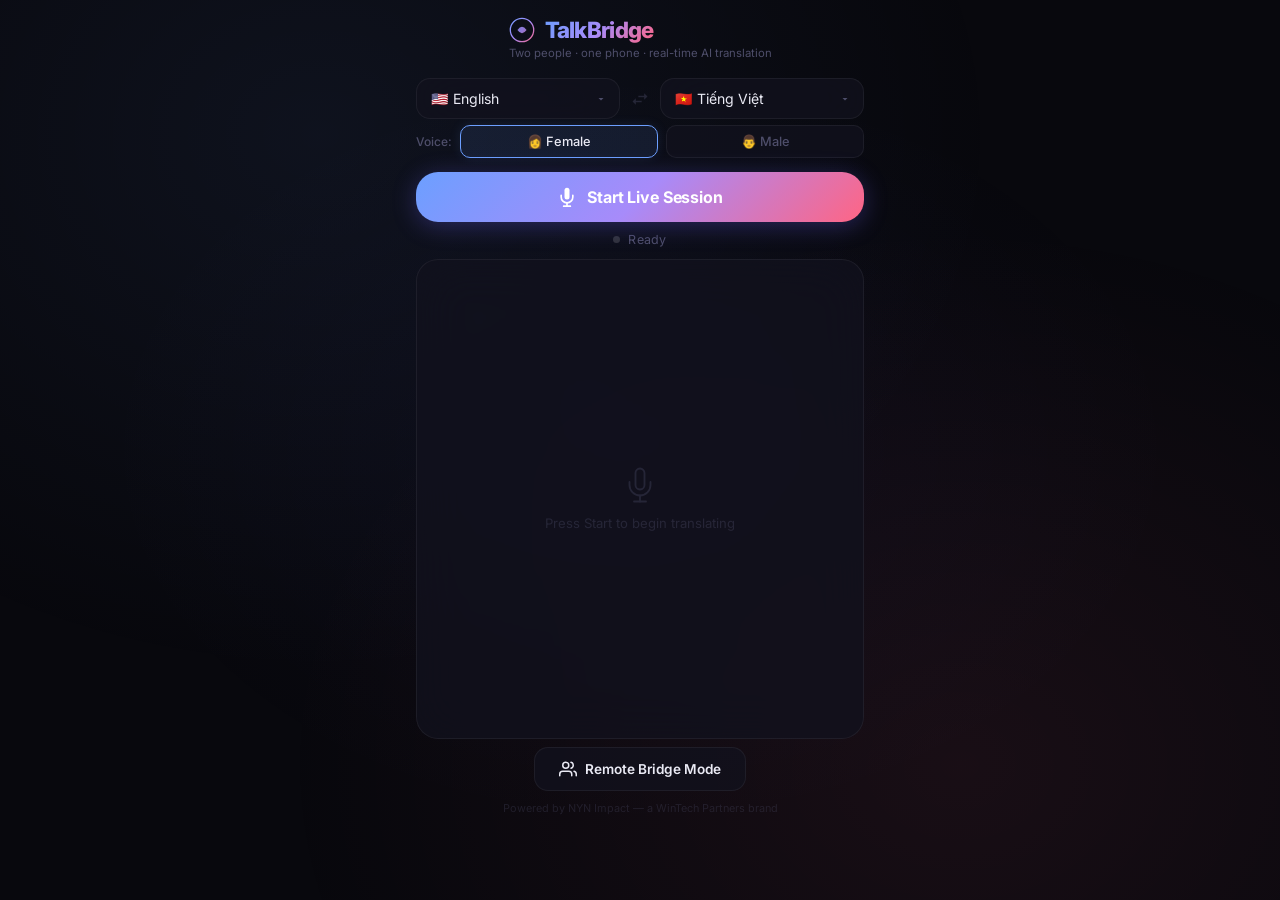
<file: index.html>
<!DOCTYPE html>
<html lang="en">
<head>
    <meta charset="UTF-8">
    <meta name="viewport" content="width=device-width, initial-scale=1.0">
    <title>TalkBridge — Live Translate</title>
    <meta name="description" content="Live voice translation powered by ElevenLabs AI. Two people, one phone, seamless translation.">
    <link rel="icon" type="image/svg+xml" href="favicon.svg">
    <link rel="preconnect" href="https://fonts.googleapis.com">
    <link rel="preconnect" href="https://fonts.gstatic.com" crossorigin>
    <link href="https://fonts.googleapis.com/css2?family=Inter:wght@300;400;500;600;700;800&display=swap" rel="stylesheet">
    <link rel="stylesheet" href="styles.css?v=3">
    <!-- PWA -->
    <link rel="manifest" href="manifest.json">
    <meta name="theme-color" content="#08080d">
    <meta name="mobile-web-app-capable" content="yes">
    <meta name="apple-mobile-web-app-status-bar-style" content="black-translucent">
    <link rel="apple-touch-icon" href="icon-512.png">
    <style>
        /* ---- Live Translate Page ---- */
        .live-container {
            position: relative;
            z-index: 1;
            max-width: 480px;
            margin: 0 auto;
            padding: 0 16px;
            min-height: 100dvh;
            display: flex;
            flex-direction: column;
        }

        /* Header — matches main app branding */
        .live-header {
            text-align: center;
            padding: 16px 0 4px;
        }
        .live-header-row {
            display: flex;
            align-items: center;
            justify-content: center;
            position: relative;
        }
        /* Back link hidden when this IS the main page */
        .live-back {
            display: none;
        }

        .live-logo {
            display: flex;
            align-items: center;
            gap: 10px;
        }
        .live-logo h1 {
            font-size: 1.4rem;
            font-weight: 800;
            background: var(--accent-gradient);
            -webkit-background-clip: text;
            -webkit-text-fill-color: transparent;
            background-clip: text;
            letter-spacing: -0.03em;
        }
        .live-tagline {
            font-size: 0.71rem;
            color: var(--text-muted);
            margin-top: 3px;
        }

        /* Language Selectors */
        .live-lang-row {
            display: flex;
            gap: 10px;
            align-items: center;
            margin: 14px 0 6px;
        }
        .live-lang-select {
            flex: 1;
            font-family: 'Inter', sans-serif;
            font-size: 0.88rem;
            padding: 11px 32px 11px 14px;
            border-radius: var(--radius-md);
            border: 1px solid var(--border-subtle);
            background: var(--bg-card);
            backdrop-filter: blur(var(--glass-blur));
            -webkit-backdrop-filter: blur(var(--glass-blur));
            color: var(--text-primary);
            appearance: none;
            -webkit-appearance: none;
            cursor: pointer;
            transition: border-color var(--transition), box-shadow var(--transition);
            background-image: url("data:image/svg+xml,%3Csvg xmlns='http://www.w3.org/2000/svg' width='12' height='12' viewBox='0 0 24 24' fill='%234e4e6a'%3E%3Cpath d='M7 10l5 5 5-5z'/%3E%3C/svg%3E");
            background-repeat: no-repeat;
            background-position: right 12px center;
            background-color: var(--bg-card);
        }
        .live-lang-select:focus {
            outline: none;
            border-color: var(--accent-en);
            box-shadow: 0 0 0 3px rgba(108, 159, 255, 0.12);
        }
        .live-lang-select:disabled { opacity: 0.4; cursor: not-allowed; }
        .live-lang-select option { background: #1a1a2e; color: var(--text-primary); }

        .live-swap-icon {
            flex-shrink: 0;
            color: var(--text-muted);
            opacity: 0.4;
        }

        /* Gender Toggle */
        .live-gender-row {
            display: flex;
            align-items: center;
            gap: 8px;
            margin: 0 0 14px;
        }
        .live-gender-label {
            font-size: 0.75rem;
            color: var(--text-muted);
            font-weight: 500;
            flex-shrink: 0;
        }
        .gender-btn {
            flex: 1;
            padding: 8px 0;
            border-radius: var(--radius-sm);
            border: 1px solid var(--border-subtle);
            background: var(--bg-card);
            color: var(--text-muted);
            font-family: 'Inter', sans-serif;
            font-size: 0.8rem;
            font-weight: 500;
            cursor: pointer;
            transition: all var(--transition);
        }
        .gender-btn.active {
            background: rgba(108, 159, 255, 0.10);
            border-color: var(--accent-en);
            color: var(--text-primary);
            box-shadow: 0 0 12px rgba(108, 159, 255, 0.12);
        }
        .gender-btn:disabled { opacity: 0.35; cursor: not-allowed; }

        /* Start / Stop Button */
        .live-start-btn {
            width: 100%;
            padding: 15px;
            border: none;
            border-radius: var(--radius-lg);
            font-family: 'Inter', sans-serif;
            font-size: 1rem;
            font-weight: 700;
            letter-spacing: -0.01em;
            cursor: pointer;
            display: flex;
            align-items: center;
            justify-content: center;
            gap: 10px;
            transition: all 0.3s ease;
            background: linear-gradient(135deg, var(--accent-en), #a78bfa, var(--accent-vi));
            color: #fff;
            position: relative;
            overflow: hidden;
            box-shadow: 0 4px 24px rgba(108, 99, 255, 0.3);
        }
        .live-start-btn::before {
            content: '';
            position: absolute;
            inset: 0;
            background: linear-gradient(135deg, rgba(255,255,255,0.12), transparent);
            opacity: 0;
            transition: opacity 0.3s;
        }
        .live-start-btn:hover::before { opacity: 1; }
        .live-start-btn:hover { transform: translateY(-1px); box-shadow: 0 6px 32px rgba(108, 99, 255, 0.4); }
        .live-start-btn:active { transform: translateY(0); }
        .live-start-btn:disabled { opacity: 0.5; cursor: not-allowed; transform: none; }
        .live-start-btn.active {
            background: linear-gradient(135deg, #FF4757, #FF6B81);
            box-shadow: 0 4px 24px rgba(255, 71, 87, 0.35);
            animation: pulseBtn 2s ease-in-out infinite;
        }
        @keyframes pulseBtn {
            0%, 100% { box-shadow: 0 4px 24px rgba(255, 71, 87, 0.35); }
            50%       { box-shadow: 0 4px 36px rgba(255, 71, 87, 0.6); }
        }
        .live-start-btn svg { width: 20px; height: 20px; }

        /* Status Bar */
        .live-status {
            display: flex;
            align-items: center;
            gap: 8px;
            justify-content: center;
            padding: 10px 0;
            font-size: 0.78rem;
            color: var(--text-muted);
            letter-spacing: 0.02em;
        }
        .status-dot {
            width: 7px;
            height: 7px;
            border-radius: 50%;
            background: rgba(255,255,255,0.15);
            transition: background 0.3s;
        }
        .status-dot.connecting { background: #FFD43B; animation: blink 1s ease-in-out infinite; }
        .status-dot.active     { background: #51CF66; animation: blink 2s ease-in-out infinite; }
        .status-dot.speaking   { background: var(--accent-en); animation: blink 0.8s ease-in-out infinite; }
        .status-dot.error      { background: #FF4757; }

        /* Transcript Area */
        .live-transcript {
            flex: 1;
            min-height: 180px;
            max-height: calc(100dvh - 420px);
            overflow-y: auto;
            margin-top: 2px;
            padding: 12px;
            border-radius: var(--radius-lg);
            background: var(--bg-card);
            backdrop-filter: blur(var(--glass-blur));
            -webkit-backdrop-filter: blur(var(--glass-blur));
            border: 1px solid var(--border-subtle);
            display: flex;
            flex-direction: column;
            gap: 6px;
            scroll-behavior: smooth;
        }
        .live-transcript::-webkit-scrollbar { width: 3px; }
        .live-transcript::-webkit-scrollbar-thumb { background: rgba(255,255,255,0.06); border-radius: 3px; }

        .transcript-empty {
            display: flex;
            flex-direction: column;
            align-items: center;
            justify-content: center;
            gap: 12px;
            flex: 1;
            color: var(--text-muted);
            opacity: 0.35;
        }
        .transcript-empty svg { width: 36px; height: 36px; }
        .transcript-empty p   { font-size: 0.82rem; }

        .transcript-line {
            font-size: 0.87rem;
            line-height: 1.6;
            padding: 8px 12px;
            border-radius: var(--radius-sm);
            animation: msgIn 0.3s ease-out;
        }
        @keyframes msgIn {
            from { opacity: 0; transform: translateY(6px); }
            to   { opacity: 1; transform: translateY(0); }
        }
        .transcript-line.user {
            background: rgba(108, 159, 255, 0.08);
            border-left: 3px solid rgba(108, 159, 255, 0.45);
            color: var(--text-primary);
        }
        .transcript-line.agent {
            background: rgba(255, 101, 132, 0.08);
            border-left: 3px solid rgba(255, 101, 132, 0.45);
            color: var(--text-primary);
        }
        .transcript-line.system {
            color: var(--text-muted);
            font-size: 0.76rem;
            padding: 2px 8px;
            opacity: 0.6;
        }
        .transcript-line.error {
            color: #FF6B81;
            font-size: 0.76rem;
            padding: 4px 8px;
        }

        /* Footer */
        .live-footer {
            padding: 10px 0 14px;
            text-align: center;
            font-size: 0.68rem;
            color: var(--text-muted);
            opacity: 0.3;
        }
    </style>
</head>
<body>
    <div class="live-container">

        <!-- Header — brand-matched with main app -->
        <header class="live-header">
            <div class="live-header-row">
                <!-- back-link kept in DOM (hidden) so live.js doesn't crash -->
                <a href="#" class="live-back" id="back-link" aria-hidden="true">
                    <svg viewBox="0 0 24 24" fill="none" stroke="currentColor" stroke-width="2.5"
                         stroke-linecap="round" stroke-linejoin="round">
                        <path d="M15 18l-6-6 6-6"/>
                    </svg>
                    Back
                </a>

                <div>
                    <div class="live-logo">
                        <svg class="logo-icon" width="26" height="26" viewBox="0 0 40 40" fill="none">
                            <circle cx="20" cy="20" r="18" stroke="url(#lvg)" stroke-width="2"/>
                            <path d="M13 20 Q20 10 27 20 Q20 30 13 20Z" fill="url(#lvg)" opacity="0.85"/>
                            <defs>
                                <linearGradient id="lvg" x1="0" y1="0" x2="40" y2="40" gradientUnits="userSpaceOnUse">
                                    <stop offset="0%"   stop-color="#6C9FFF"/>
                                    <stop offset="50%"  stop-color="#a78bfa"/>
                                    <stop offset="100%" stop-color="#FF6584"/>
                                </linearGradient>
                            </defs>
                        </svg>
                        <h1>TalkBridge</h1>
                    </div>
                    <p class="live-tagline">Two people · one phone · real-time AI translation</p>
                </div>
            </div>
        </header>

        <!-- Language Selectors -->
        <div class="live-lang-row">
            <select id="lang-from" class="live-lang-select" aria-label="Source language"></select>
            <svg class="live-swap-icon" viewBox="0 0 24 24" width="20" height="20" fill="currentColor">
                <path d="M6.99 11L3 15l3.99 4v-3H14v-2H6.99v-3zM21 9l-3.99-4v3H10v2h7.01v3L21 9z"/>
            </svg>
            <select id="lang-to" class="live-lang-select" aria-label="Target language"></select>
        </div>

        <!-- Voice Gender -->
        <div class="live-gender-row">
            <span class="live-gender-label">Voice:</span>
            <button class="gender-btn active" id="gender-female" data-gender="female">👩 Female</button>
            <button class="gender-btn"        id="gender-male"   data-gender="male">👨 Male</button>
        </div>

        <!-- Start / Stop -->
        <button class="live-start-btn" id="start-btn">
            <svg viewBox="0 0 24 24" fill="currentColor">
                <path d="M12 1a3 3 0 0 0-3 3v8a3 3 0 0 0 6 0V4a3 3 0 0 0-3-3z"/>
                <path d="M19 10v2a7 7 0 0 1-14 0v-2" fill="none" stroke="currentColor" stroke-width="2"
                      stroke-linecap="round"/>
                <line x1="12" y1="19" x2="12" y2="23" stroke="currentColor" stroke-width="2"
                      stroke-linecap="round"/>
                <line x1="8"  y1="23" x2="16" y2="23" stroke="currentColor" stroke-width="2"
                      stroke-linecap="round"/>
            </svg>
            <span class="btn-label">Start Live Session</span>
        </button>

        <!-- Status -->
        <div class="live-status">
            <div class="status-dot" id="status-dot"></div>
            <span id="status-text">Ready</span>
        </div>

        <!-- Transcript -->
        <div class="live-transcript" id="transcript">
            <div class="transcript-empty" id="transcript-empty">
                <svg viewBox="0 0 24 24" fill="none" stroke="currentColor" stroke-width="1.2"
                     stroke-linecap="round">
                    <path d="M12 1a3 3 0 0 0-3 3v8a3 3 0 0 0 6 0V4a3 3 0 0 0-3-3z"/>
                    <path d="M19 10v2a7 7 0 0 1-14 0v-2"/>
                    <line x1="12" y1="19" x2="12" y2="23"/>
                    <line x1="8"  y1="23" x2="16" y2="23"/>
                </svg>
                <p>Press Start to begin translating</p>
            </div>
        </div>

        <div style="text-align:center; padding: 8px 0 0;">
            <a href="bridge.html" style="display:inline-flex; align-items:center; gap:8px; padding:12px 24px; border-radius:var(--radius-md); border:1px solid var(--border-subtle); background:var(--bg-card); color:var(--text-primary); text-decoration:none; font-family:'Inter',sans-serif; font-size:0.85rem; font-weight:600; transition:all 0.2s;">
                <svg width="18" height="18" viewBox="0 0 24 24" fill="none" stroke="currentColor" stroke-width="2" stroke-linecap="round"><path d="M17 21v-2a4 4 0 0 0-4-4H5a4 4 0 0 0-4 4v2"/><circle cx="9" cy="7" r="4"/><path d="M23 21v-2a4 4 0 0 0-3-3.87"/><path d="M16 3.13a4 4 0 0 1 0 7.75"/></svg>
                Remote Bridge Mode
            </a>
        </div>

        <div class="live-footer">Powered by NYN Impact &mdash; a WinTech Partners brand</div>
    </div>

    <script src="live.js?v=1"></script>
</body>
</html>
</file>
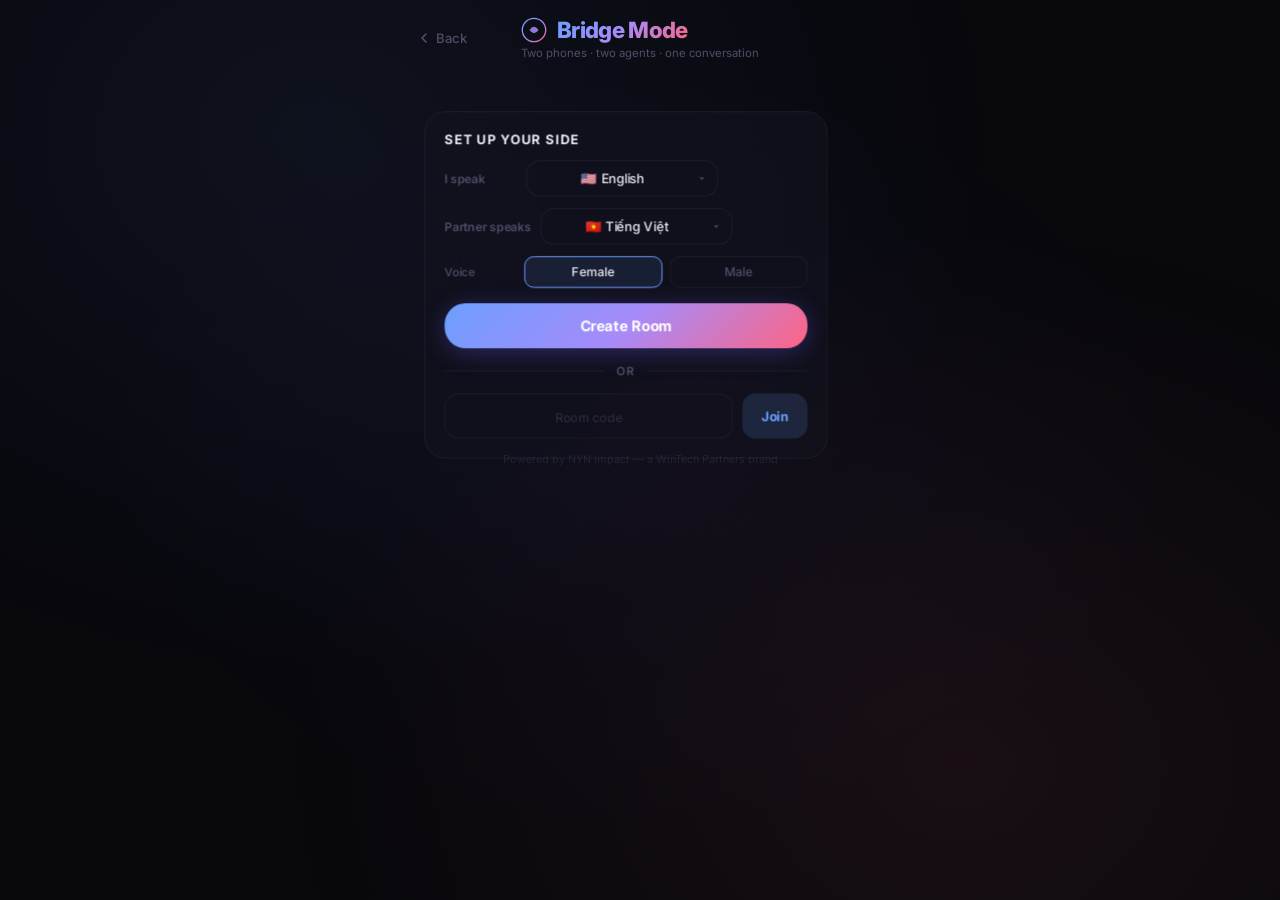
<file: bridge.html>
<!DOCTYPE html>
<html lang="en">
<head>
    <meta charset="UTF-8">
    <meta name="viewport" content="width=device-width, initial-scale=1.0">
    <title>TalkBridge — Bridge Mode</title>
    <meta name="description" content="Two phones, two agents, one conversation. Real-time translation across devices.">
    <link rel="icon" type="image/svg+xml" href="favicon.svg">
    <link rel="preconnect" href="https://fonts.googleapis.com">
    <link rel="preconnect" href="https://fonts.gstatic.com" crossorigin>
    <link href="https://fonts.googleapis.com/css2?family=Inter:wght@300;400;500;600;700;800&display=swap" rel="stylesheet">
    <link rel="stylesheet" href="styles.css?v=3">
    <style>
        .bridge-container {
            position: relative;
            z-index: 1;
            max-width: 480px;
            margin: 0 auto;
            padding: 0 16px;
            min-height: 100dvh;
            display: flex;
            flex-direction: column;
        }

        /* Header */
        .bridge-header {
            text-align: center;
            padding: 16px 0 4px;
        }
        .bridge-header-row {
            display: flex;
            align-items: center;
            justify-content: center;
            position: relative;
        }
        .bridge-back {
            position: absolute;
            left: 0;
            display: flex;
            align-items: center;
            gap: 4px;
            color: var(--text-muted);
            text-decoration: none;
            font-size: 0.82rem;
            font-weight: 500;
            padding: 6px 0;
            transition: color var(--transition);
        }
        .bridge-back:hover { color: var(--accent-en); }
        .bridge-back svg { width: 16px; height: 16px; flex-shrink: 0; }
        .bridge-logo {
            display: flex;
            align-items: center;
            gap: 10px;
        }
        .bridge-logo h1 {
            font-size: 1.4rem;
            font-weight: 800;
            background: var(--accent-gradient);
            -webkit-background-clip: text;
            -webkit-text-fill-color: transparent;
            background-clip: text;
            letter-spacing: -0.03em;
        }
        .bridge-tagline {
            font-size: 0.71rem;
            color: var(--text-muted);
            margin-top: 3px;
        }

        /* ---- Room Setup Panel ---- */
        .room-panel {
            margin-top: 16px;
            padding: 20px;
            border-radius: var(--radius-lg);
            background: var(--bg-card);
            backdrop-filter: blur(var(--glass-blur));
            -webkit-backdrop-filter: blur(var(--glass-blur));
            border: 1px solid var(--border-subtle);
        }
        .room-panel.hidden { display: none; }

        .room-panel h2 {
            font-size: 0.85rem;
            font-weight: 700;
            color: var(--text-primary);
            text-transform: uppercase;
            letter-spacing: 0.08em;
            margin-bottom: 14px;
        }

        .lang-row {
            display: flex;
            gap: 10px;
            align-items: center;
            margin-bottom: 12px;
        }
        .lang-label {
            font-size: 0.78rem;
            font-weight: 600;
            color: var(--text-muted);
            min-width: 75px;
            flex-shrink: 0;
        }
        .lang-select {
            flex: 1;
            font-family: 'Inter', sans-serif;
            font-size: 0.85rem;
            padding: 10px 32px 10px 12px;
            border-radius: var(--radius-md);
            border: 1px solid var(--border-subtle);
            background: var(--bg-card);
            color: var(--text-primary);
            appearance: none;
            -webkit-appearance: none;
            cursor: pointer;
            transition: border-color var(--transition);
            background-image: url("data:image/svg+xml,%3Csvg xmlns='http://www.w3.org/2000/svg' width='12' height='12' viewBox='0 0 24 24' fill='%234e4e6a'%3E%3Cpath d='M7 10l5 5 5-5z'/%3E%3C/svg%3E");
            background-repeat: no-repeat;
            background-position: right 10px center;
            background-color: var(--bg-card);
        }
        .lang-select:focus { outline: none; border-color: var(--accent-en); }
        .lang-select option { background: #1a1a2e; color: var(--text-primary); }

        .gender-row {
            display: flex;
            align-items: center;
            gap: 8px;
            margin-bottom: 16px;
        }
        .gender-label {
            font-size: 0.75rem;
            color: var(--text-muted);
            font-weight: 500;
            min-width: 75px;
            flex-shrink: 0;
        }
        .g-btn {
            flex: 1;
            padding: 8px 0;
            border-radius: var(--radius-sm);
            border: 1px solid var(--border-subtle);
            background: var(--bg-card);
            color: var(--text-muted);
            font-family: 'Inter', sans-serif;
            font-size: 0.8rem;
            font-weight: 500;
            cursor: pointer;
            transition: all var(--transition);
        }
        .g-btn.active {
            background: rgba(108, 159, 255, 0.10);
            border-color: var(--accent-en);
            color: var(--text-primary);
        }

        .room-action-btn {
            width: 100%;
            padding: 14px;
            border: none;
            border-radius: var(--radius-lg);
            font-family: 'Inter', sans-serif;
            font-size: 0.95rem;
            font-weight: 700;
            cursor: pointer;
            transition: all 0.3s ease;
            background: linear-gradient(135deg, var(--accent-en), #a78bfa, var(--accent-vi));
            color: #fff;
            box-shadow: 0 4px 24px rgba(108, 99, 255, 0.3);
        }
        .room-action-btn:hover { transform: translateY(-1px); }
        .room-action-btn:active { transform: translateY(0); }
        .room-action-btn:disabled { opacity: 0.4; cursor: not-allowed; transform: none; }

        .room-divider {
            display: flex;
            align-items: center;
            gap: 12px;
            margin: 16px 0;
            color: var(--text-muted);
            font-size: 0.75rem;
            font-weight: 600;
            letter-spacing: 0.1em;
        }
        .room-divider::before, .room-divider::after {
            content: '';
            flex: 1;
            height: 1px;
            background: var(--border-subtle);
        }

        .join-row {
            display: flex;
            gap: 10px;
        }
        .room-code-input {
            flex: 1;
            font-family: 'Inter', sans-serif;
            font-size: 1.1rem;
            font-weight: 700;
            letter-spacing: 0.15em;
            text-transform: uppercase;
            text-align: center;
            padding: 12px;
            border-radius: var(--radius-md);
            border: 1px solid var(--border-subtle);
            background: var(--bg-card);
            color: var(--text-primary);
        }
        .room-code-input::placeholder {
            font-size: 0.8rem;
            font-weight: 400;
            letter-spacing: 0;
            text-transform: none;
            color: var(--text-muted);
            opacity: 0.5;
        }
        .room-code-input:focus { outline: none; border-color: var(--accent-en); }
        .join-btn {
            padding: 12px 20px;
            border: none;
            border-radius: var(--radius-md);
            background: rgba(108, 159, 255, 0.15);
            color: var(--accent-en);
            font-family: 'Inter', sans-serif;
            font-size: 0.85rem;
            font-weight: 700;
            cursor: pointer;
            transition: all var(--transition);
            white-space: nowrap;
        }
        .join-btn:hover { background: rgba(108, 159, 255, 0.25); }

        /* ---- Active Session Panel ---- */
        .session-panel {
            flex: 1;
            display: flex;
            flex-direction: column;
            margin-top: 12px;
        }
        .session-panel.hidden { display: none; }

        .session-info {
            display: flex;
            align-items: center;
            gap: 10px;
            padding: 10px 14px;
            border-radius: var(--radius-md);
            background: var(--bg-card);
            border: 1px solid var(--border-subtle);
            margin-bottom: 10px;
        }
        .session-code {
            font-size: 1.1rem;
            font-weight: 800;
            letter-spacing: 0.12em;
            color: var(--accent-en);
            font-family: 'Inter', monospace;
        }
        .copy-btn {
            background: none;
            border: none;
            color: var(--text-muted);
            cursor: pointer;
            padding: 4px;
            font-size: 0.75rem;
        }
        .copy-btn:hover { color: var(--text-primary); }
        .member-count {
            margin-left: auto;
            font-size: 0.72rem;
            color: var(--text-muted);
            background: rgba(81, 207, 102, 0.1);
            padding: 3px 8px;
            border-radius: 20px;
        }

        /* Start/Stop + Status */
        .session-start-btn {
            width: 100%;
            padding: 14px;
            border: none;
            border-radius: var(--radius-lg);
            font-family: 'Inter', sans-serif;
            font-size: 1rem;
            font-weight: 700;
            cursor: pointer;
            display: flex;
            align-items: center;
            justify-content: center;
            gap: 10px;
            transition: all 0.3s ease;
            background: linear-gradient(135deg, var(--accent-en), #a78bfa, var(--accent-vi));
            color: #fff;
            box-shadow: 0 4px 24px rgba(108, 99, 255, 0.3);
        }
        .session-start-btn:hover { transform: translateY(-1px); }
        .session-start-btn:active { transform: translateY(0); }
        .session-start-btn.active {
            background: linear-gradient(135deg, #FF4757, #FF6B81);
            box-shadow: 0 4px 24px rgba(255, 71, 87, 0.35);
        }
        .session-start-btn svg { width: 20px; height: 20px; }

        .session-status {
            display: flex;
            align-items: center;
            gap: 8px;
            justify-content: center;
            padding: 8px 0;
            font-size: 0.78rem;
            color: var(--text-muted);
        }
        .s-dot {
            width: 7px; height: 7px;
            border-radius: 50%;
            background: rgba(255,255,255,0.15);
            transition: background 0.3s;
        }
        .s-dot.connecting { background: #FFD43B; animation: blink 1s ease-in-out infinite; }
        .s-dot.active     { background: #51CF66; animation: blink 2s ease-in-out infinite; }
        .s-dot.speaking   { background: var(--accent-en); animation: blink 0.8s ease-in-out infinite; }
        .s-dot.error      { background: #FF4757; }

        /* Transcript */
        .bridge-transcript {
            flex: 1;
            min-height: 180px;
            max-height: calc(100dvh - 460px);
            overflow-y: auto;
            padding: 12px;
            border-radius: var(--radius-lg);
            background: var(--bg-card);
            backdrop-filter: blur(var(--glass-blur));
            -webkit-backdrop-filter: blur(var(--glass-blur));
            border: 1px solid var(--border-subtle);
            display: flex;
            flex-direction: column;
            gap: 6px;
            scroll-behavior: smooth;
        }
        .bridge-transcript::-webkit-scrollbar { width: 3px; }
        .bridge-transcript::-webkit-scrollbar-thumb { background: rgba(255,255,255,0.06); border-radius: 3px; }

        .transcript-empty {
            display: flex;
            flex-direction: column;
            align-items: center;
            justify-content: center;
            gap: 12px;
            flex: 1;
            color: var(--text-muted);
            opacity: 0.35;
        }
        .transcript-empty svg { width: 36px; height: 36px; }
        .transcript-empty p   { font-size: 0.82rem; }

        /* Column headers */
        .col-headers {
            display: grid;
            grid-template-columns: 1fr 1fr;
            gap: 8px;
            padding: 0 0 6px;
            position: sticky;
            top: 0;
            z-index: 5;
            background: var(--bg-card);
        }
        .col-hdr {
            font-size: 0.7rem;
            font-weight: 700;
            text-transform: uppercase;
            letter-spacing: 0.1em;
            padding: 8px 12px;
            border-radius: var(--radius-sm);
            display: flex;
            align-items: center;
            gap: 6px;
        }
        .col-hdr.original-col {
            color: var(--accent-en);
            background: rgba(108,159,255,0.08);
            border-bottom: 2px solid rgba(108, 159, 255, 0.2);
        }
        .col-hdr.translation-col {
            color: var(--accent-vi);
            background: rgba(255,101,132,0.08);
            border-bottom: 2px solid rgba(255, 101, 132, 0.2);
        }

        /* Message rows */
        .b-msg-row {
            display: grid;
            grid-template-columns: 1fr 1fr;
            gap: 8px;
            margin-bottom: 8px;
            animation: msgIn 0.35s ease-out;
        }
        .b-msg-cell {
            padding: 10px 12px;
            border-radius: var(--radius-sm);
            font-size: 0.87rem;
            line-height: 1.5;
            word-break: break-word;
            min-height: 36px;
        }
        .b-msg-cell.original {
            background: rgba(255, 255, 255, 0.04);
            border: 1px solid var(--border-subtle);
            color: var(--text-secondary);
            border-left: 3px solid rgba(108, 159, 255, 0.3);
        }
        .b-msg-cell.translation {
            background: rgba(255, 101, 132, 0.08);
            border: 1px solid rgba(255, 101, 132, 0.12);
            color: #ffb0c0;
            font-weight: 500;
        }
        .b-msg-cell.empty { opacity: 0.15; border: 1px dashed var(--border-subtle); }

        /* Sender tag */
        .sender-tag {
            font-size: 0.65rem;
            font-weight: 700;
            text-transform: uppercase;
            letter-spacing: 0.08em;
            padding: 2px 8px;
            border-radius: 4px;
            display: inline-block;
            margin-bottom: 4px;
        }
        .sender-tag.you {
            color: var(--accent-en);
            background: rgba(108, 159, 255, 0.1);
        }
        .sender-tag.partner {
            color: var(--accent-vi);
            background: rgba(255, 101, 132, 0.1);
        }

        /* System messages */
        .b-system {
            color: var(--text-muted);
            font-size: 0.76rem;
            padding: 2px 8px;
            opacity: 0.6;
        }
        .b-error {
            color: #FF6B81;
            font-size: 0.76rem;
            padding: 4px 8px;
        }

        @keyframes msgIn {
            from { opacity: 0; transform: translateY(6px); }
            to   { opacity: 1; transform: translateY(0); }
        }

        /* Leave button */
        .leave-btn {
            margin-top: 10px;
            padding: 10px;
            border: 1px solid rgba(255, 71, 87, 0.2);
            border-radius: var(--radius-md);
            background: rgba(255, 71, 87, 0.06);
            color: #FF6B81;
            font-family: 'Inter', sans-serif;
            font-size: 0.82rem;
            font-weight: 600;
            cursor: pointer;
            text-align: center;
            transition: all var(--transition);
        }
        .leave-btn:hover { background: rgba(255, 71, 87, 0.12); }

        .bridge-footer {
            padding: 10px 0 14px;
            text-align: center;
            font-size: 0.68rem;
            color: var(--text-muted);
            opacity: 0.3;
        }
    </style>
</head>
<body>
    <div class="bridge-container">

        <!-- Header -->
        <header class="bridge-header">
            <div class="bridge-header-row">
                <a href="index.html" class="bridge-back">
                    <svg viewBox="0 0 24 24" fill="none" stroke="currentColor" stroke-width="2.5"
                         stroke-linecap="round" stroke-linejoin="round">
                        <path d="M15 18l-6-6 6-6"/>
                    </svg>
                    Back
                </a>
                <div>
                    <div class="bridge-logo">
                        <svg width="26" height="26" viewBox="0 0 40 40" fill="none">
                            <circle cx="20" cy="20" r="18" stroke="url(#bg)" stroke-width="2"/>
                            <path d="M13 20 Q20 10 27 20 Q20 30 13 20Z" fill="url(#bg)" opacity="0.85"/>
                            <defs>
                                <linearGradient id="bg" x1="0" y1="0" x2="40" y2="40" gradientUnits="userSpaceOnUse">
                                    <stop offset="0%"   stop-color="#6C9FFF"/>
                                    <stop offset="50%"  stop-color="#a78bfa"/>
                                    <stop offset="100%" stop-color="#FF6584"/>
                                </linearGradient>
                            </defs>
                        </svg>
                        <h1>Bridge Mode</h1>
                    </div>
                    <p class="bridge-tagline">Two phones &middot; two agents &middot; one conversation</p>
                </div>
            </div>
        </header>

        <!-- Room Setup Panel -->
        <div class="room-panel" id="room-panel">
            <h2>Set Up Your Side</h2>

            <div class="lang-row">
                <span class="lang-label">I speak</span>
                <select id="my-lang" class="lang-select"></select>
            </div>
            <div class="lang-row">
                <span class="lang-label">Partner speaks</span>
                <select id="partner-lang" class="lang-select"></select>
            </div>
            <div class="gender-row">
                <span class="gender-label">Voice</span>
                <button class="g-btn active" id="g-female" data-gender="female">Female</button>
                <button class="g-btn"        id="g-male"   data-gender="male">Male</button>
            </div>

            <button class="room-action-btn" id="create-btn">Create Room</button>

            <div class="room-divider">OR</div>

            <div class="join-row">
                <input type="text" class="room-code-input" id="join-code" placeholder="Room code" maxlength="6" autocapitalize="characters" spellcheck="false">
                <button class="join-btn" id="join-btn">Join</button>
            </div>
        </div>

        <!-- Active Session Panel -->
        <div class="session-panel hidden" id="session-panel">

            <div class="session-info">
                <span class="session-code" id="room-code-display"></span>
                <button class="copy-btn" id="copy-code-btn" title="Copy room code">Copy</button>
                <span class="member-count" id="member-count">1 online</span>
            </div>

            <button class="session-start-btn" id="start-btn">
                <svg viewBox="0 0 24 24" fill="currentColor">
                    <path d="M12 1a3 3 0 0 0-3 3v8a3 3 0 0 0 6 0V4a3 3 0 0 0-3-3z"/>
                    <path d="M19 10v2a7 7 0 0 1-14 0v-2" fill="none" stroke="currentColor" stroke-width="2" stroke-linecap="round"/>
                    <line x1="12" y1="19" x2="12" y2="23" stroke="currentColor" stroke-width="2" stroke-linecap="round"/>
                    <line x1="8"  y1="23" x2="16" y2="23" stroke="currentColor" stroke-width="2" stroke-linecap="round"/>
                </svg>
                <span class="btn-label">Start Translating</span>
            </button>

            <div class="session-status">
                <div class="s-dot" id="s-dot"></div>
                <span id="s-text">Ready</span>
            </div>

            <div class="bridge-transcript" id="transcript">
                <div class="col-headers" id="col-headers" style="display:none;">
                    <div class="col-hdr original-col" id="col-hdr-orig">Original</div>
                    <div class="col-hdr translation-col" id="col-hdr-trans">Translation</div>
                </div>
                <div class="transcript-empty" id="transcript-empty">
                    <svg viewBox="0 0 24 24" fill="none" stroke="currentColor" stroke-width="1.2" stroke-linecap="round">
                        <path d="M12 1a3 3 0 0 0-3 3v8a3 3 0 0 0 6 0V4a3 3 0 0 0-3-3z"/>
                        <path d="M19 10v2a7 7 0 0 1-14 0v-2"/>
                        <line x1="12" y1="19" x2="12" y2="23"/>
                        <line x1="8"  y1="23" x2="16" y2="23"/>
                    </svg>
                    <p>Press Start to begin translating</p>
                </div>
            </div>

            <button class="leave-btn" id="leave-btn">Leave Room</button>
        </div>

        <div class="bridge-footer">Powered by NYN Impact &mdash; a WinTech Partners brand</div>
    </div>

    <script src="bridge.js?v=2"></script>
</body>
</html>
</file>
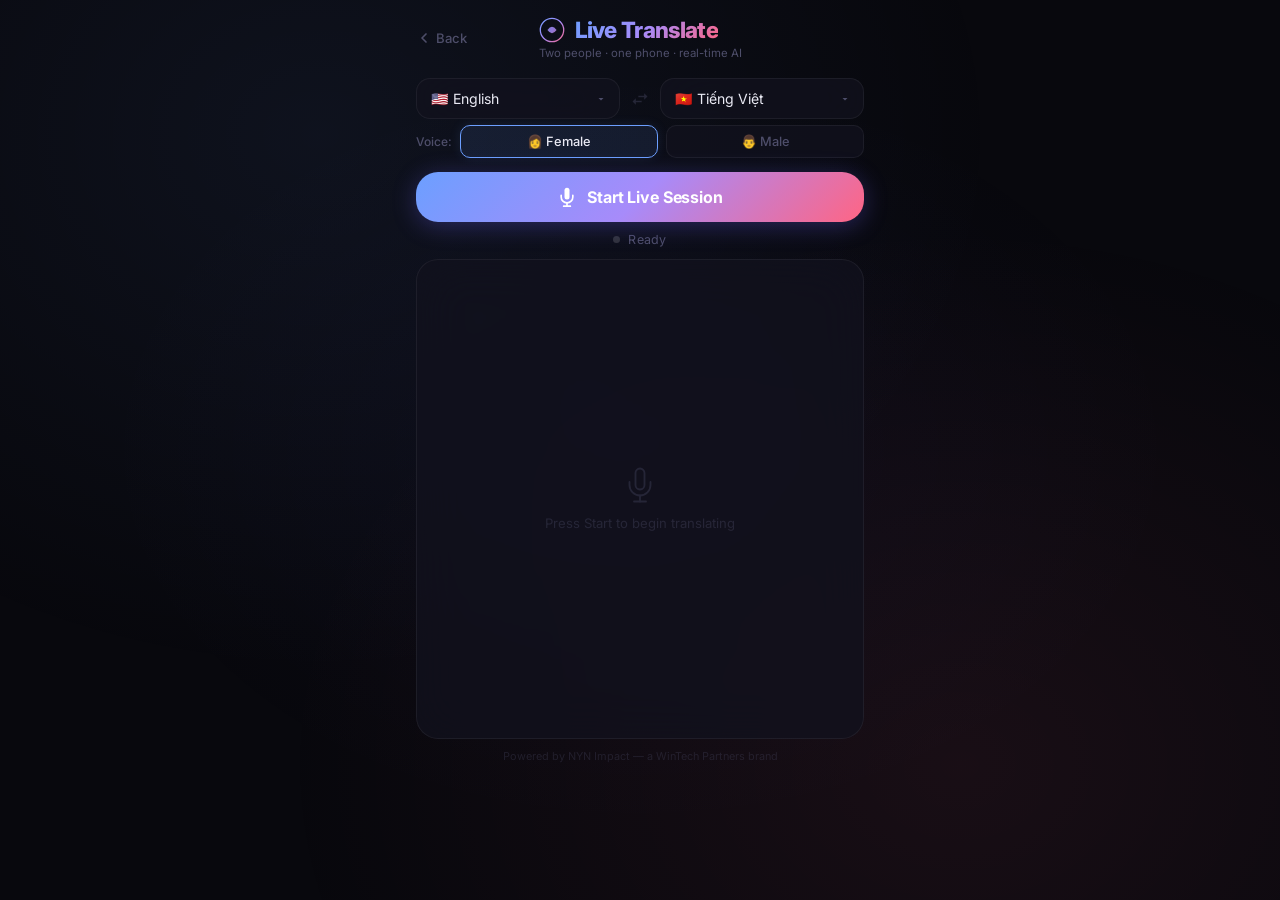
<file: live.html>
<!DOCTYPE html>
<html lang="en">
<head>
    <meta charset="UTF-8">
    <meta name="viewport" content="width=device-width, initial-scale=1.0">
    <title>TalkBridge — Live Translate</title>
    <meta name="description" content="Live voice translation powered by ElevenLabs AI. Two people, one phone, seamless translation.">
    <link rel="icon" type="image/svg+xml" href="favicon.svg">
    <link rel="preconnect" href="https://fonts.googleapis.com">
    <link rel="preconnect" href="https://fonts.gstatic.com" crossorigin>
    <link href="https://fonts.googleapis.com/css2?family=Inter:wght@300;400;500;600;700;800&display=swap" rel="stylesheet">
    <link rel="stylesheet" href="styles.css?v=3">
    <style>
        /* ---- Live Translate Page ---- */
        .live-container {
            position: relative;
            z-index: 1;
            max-width: 480px;
            margin: 0 auto;
            padding: 0 16px;
            min-height: 100dvh;
            display: flex;
            flex-direction: column;
        }

        /* Header — matches main app branding */
        .live-header {
            text-align: center;
            padding: 16px 0 4px;
        }
        .live-header-row {
            display: flex;
            align-items: center;
            justify-content: center;
            position: relative;
        }
        .live-back {
            position: absolute;
            left: 0;
            display: flex;
            align-items: center;
            gap: 4px;
            color: var(--text-muted);
            text-decoration: none;
            font-size: 0.82rem;
            font-weight: 500;
            padding: 6px 0;
            transition: color var(--transition);
        }
        .live-back:hover { color: var(--accent-en); }
        .live-back svg { width: 16px; height: 16px; flex-shrink: 0; }

        .live-logo {
            display: flex;
            align-items: center;
            gap: 10px;
        }
        .live-logo h1 {
            font-size: 1.4rem;
            font-weight: 800;
            background: var(--accent-gradient);
            -webkit-background-clip: text;
            -webkit-text-fill-color: transparent;
            background-clip: text;
            letter-spacing: -0.03em;
        }
        .live-tagline {
            font-size: 0.71rem;
            color: var(--text-muted);
            margin-top: 3px;
        }

        /* Language Selectors */
        .live-lang-row {
            display: flex;
            gap: 10px;
            align-items: center;
            margin: 14px 0 6px;
        }
        .live-lang-select {
            flex: 1;
            font-family: 'Inter', sans-serif;
            font-size: 0.88rem;
            padding: 11px 32px 11px 14px;
            border-radius: var(--radius-md);
            border: 1px solid var(--border-subtle);
            background: var(--bg-card);
            backdrop-filter: blur(var(--glass-blur));
            -webkit-backdrop-filter: blur(var(--glass-blur));
            color: var(--text-primary);
            appearance: none;
            -webkit-appearance: none;
            cursor: pointer;
            transition: border-color var(--transition), box-shadow var(--transition);
            background-image: url("data:image/svg+xml,%3Csvg xmlns='http://www.w3.org/2000/svg' width='12' height='12' viewBox='0 0 24 24' fill='%234e4e6a'%3E%3Cpath d='M7 10l5 5 5-5z'/%3E%3C/svg%3E");
            background-repeat: no-repeat;
            background-position: right 12px center;
            background-color: var(--bg-card);
        }
        .live-lang-select:focus {
            outline: none;
            border-color: var(--accent-en);
            box-shadow: 0 0 0 3px rgba(108, 159, 255, 0.12);
        }
        .live-lang-select:disabled { opacity: 0.4; cursor: not-allowed; }
        .live-lang-select option { background: #1a1a2e; color: var(--text-primary); }

        .live-swap-icon {
            flex-shrink: 0;
            color: var(--text-muted);
            opacity: 0.4;
        }

        /* Gender Toggle */
        .live-gender-row {
            display: flex;
            align-items: center;
            gap: 8px;
            margin: 0 0 14px;
        }
        .live-gender-label {
            font-size: 0.75rem;
            color: var(--text-muted);
            font-weight: 500;
            flex-shrink: 0;
        }
        .gender-btn {
            flex: 1;
            padding: 8px 0;
            border-radius: var(--radius-sm);
            border: 1px solid var(--border-subtle);
            background: var(--bg-card);
            color: var(--text-muted);
            font-family: 'Inter', sans-serif;
            font-size: 0.8rem;
            font-weight: 500;
            cursor: pointer;
            transition: all var(--transition);
        }
        .gender-btn.active {
            background: rgba(108, 159, 255, 0.10);
            border-color: var(--accent-en);
            color: var(--text-primary);
            box-shadow: 0 0 12px rgba(108, 159, 255, 0.12);
        }
        .gender-btn:disabled { opacity: 0.35; cursor: not-allowed; }

        /* Start / Stop Button */
        .live-start-btn {
            width: 100%;
            padding: 15px;
            border: none;
            border-radius: var(--radius-lg);
            font-family: 'Inter', sans-serif;
            font-size: 1rem;
            font-weight: 700;
            letter-spacing: -0.01em;
            cursor: pointer;
            display: flex;
            align-items: center;
            justify-content: center;
            gap: 10px;
            transition: all 0.3s ease;
            background: linear-gradient(135deg, var(--accent-en), #a78bfa, var(--accent-vi));
            color: #fff;
            position: relative;
            overflow: hidden;
            box-shadow: 0 4px 24px rgba(108, 99, 255, 0.3);
        }
        .live-start-btn::before {
            content: '';
            position: absolute;
            inset: 0;
            background: linear-gradient(135deg, rgba(255,255,255,0.12), transparent);
            opacity: 0;
            transition: opacity 0.3s;
        }
        .live-start-btn:hover::before { opacity: 1; }
        .live-start-btn:hover { transform: translateY(-1px); box-shadow: 0 6px 32px rgba(108, 99, 255, 0.4); }
        .live-start-btn:active { transform: translateY(0); }
        .live-start-btn:disabled { opacity: 0.5; cursor: not-allowed; transform: none; }
        .live-start-btn.active {
            background: linear-gradient(135deg, #FF4757, #FF6B81);
            box-shadow: 0 4px 24px rgba(255, 71, 87, 0.35);
            animation: pulseBtn 2s ease-in-out infinite;
        }
        @keyframes pulseBtn {
            0%, 100% { box-shadow: 0 4px 24px rgba(255, 71, 87, 0.35); }
            50%       { box-shadow: 0 4px 36px rgba(255, 71, 87, 0.6); }
        }
        .live-start-btn svg { width: 20px; height: 20px; }

        /* Status Bar */
        .live-status {
            display: flex;
            align-items: center;
            gap: 8px;
            justify-content: center;
            padding: 10px 0;
            font-size: 0.78rem;
            color: var(--text-muted);
            letter-spacing: 0.02em;
        }
        .status-dot {
            width: 7px;
            height: 7px;
            border-radius: 50%;
            background: rgba(255,255,255,0.15);
            transition: background 0.3s;
        }
        .status-dot.connecting { background: #FFD43B; animation: blink 1s ease-in-out infinite; }
        .status-dot.active     { background: #51CF66; animation: blink 2s ease-in-out infinite; }
        .status-dot.speaking   { background: var(--accent-en); animation: blink 0.8s ease-in-out infinite; }
        .status-dot.error      { background: #FF4757; }

        /* Transcript Area */
        .live-transcript {
            flex: 1;
            min-height: 180px;
            max-height: calc(100dvh - 420px);
            overflow-y: auto;
            margin-top: 2px;
            padding: 12px;
            border-radius: var(--radius-lg);
            background: var(--bg-card);
            backdrop-filter: blur(var(--glass-blur));
            -webkit-backdrop-filter: blur(var(--glass-blur));
            border: 1px solid var(--border-subtle);
            display: flex;
            flex-direction: column;
            gap: 6px;
            scroll-behavior: smooth;
        }
        .live-transcript::-webkit-scrollbar { width: 3px; }
        .live-transcript::-webkit-scrollbar-thumb { background: rgba(255,255,255,0.06); border-radius: 3px; }

        .transcript-empty {
            display: flex;
            flex-direction: column;
            align-items: center;
            justify-content: center;
            gap: 12px;
            flex: 1;
            color: var(--text-muted);
            opacity: 0.35;
        }
        .transcript-empty svg { width: 36px; height: 36px; }
        .transcript-empty p   { font-size: 0.82rem; }

        /* Column headers */
        .live-col-headers {
            display: grid;
            grid-template-columns: 1fr 1fr;
            gap: 8px;
            padding: 0 0 6px;
            position: sticky;
            top: 0;
            z-index: 5;
            background: var(--bg-card);
        }
        .live-col-header {
            font-size: 0.7rem;
            font-weight: 700;
            text-transform: uppercase;
            letter-spacing: 0.1em;
            padding: 8px 12px;
            border-radius: var(--radius-sm);
            display: flex;
            align-items: center;
            gap: 6px;
        }
        .live-col-header.from-col {
            color: var(--accent-en);
            background: var(--accent-en-dim, rgba(108,159,255,0.08));
            border-bottom: 2px solid rgba(108, 159, 255, 0.2);
        }
        .live-col-header.to-col {
            color: var(--accent-vi);
            background: var(--accent-vi-dim, rgba(255,101,132,0.08));
            border-bottom: 2px solid rgba(255, 101, 132, 0.2);
        }

        /* Two-column message rows */
        .msg-row {
            display: grid;
            grid-template-columns: 1fr 1fr;
            gap: 8px;
            margin-bottom: 8px;
            animation: msgIn 0.35s ease-out;
        }
        .msg-cell {
            padding: 10px 12px;
            border-radius: var(--radius-sm);
            font-size: 0.87rem;
            line-height: 1.5;
            word-break: break-word;
            min-height: 36px;
        }
        .msg-cell.is-source {
            background: rgba(255, 255, 255, 0.04);
            border: 1px solid var(--border-subtle);
            color: var(--text-secondary);
        }
        .msg-cell.is-translation {
            font-weight: 500;
        }
        .msg-cell.col-from {
            border-left: 3px solid rgba(108, 159, 255, 0.3);
        }
        .msg-cell.col-to {
            background: rgba(255, 101, 132, 0.08);
            border: 1px solid rgba(255, 101, 132, 0.12);
            color: #ffb0c0;
        }
        .msg-cell.empty {
            opacity: 0.15;
            border: 1px dashed var(--border-subtle);
        }

        @keyframes msgIn {
            from { opacity: 0; transform: translateY(6px); }
            to   { opacity: 1; transform: translateY(0); }
        }

        /* System / error lines span full width */
        .transcript-line.system {
            color: var(--text-muted);
            font-size: 0.76rem;
            padding: 2px 8px;
            opacity: 0.6;
        }
        .transcript-line.error {
            color: #FF6B81;
            font-size: 0.76rem;
            padding: 4px 8px;
        }

        /* Footer */
        .live-footer {
            padding: 10px 0 14px;
            text-align: center;
            font-size: 0.68rem;
            color: var(--text-muted);
            opacity: 0.3;
        }
    </style>
</head>
<body>
    <div class="live-container">

        <!-- Header — brand-matched with main app -->
        <header class="live-header">
            <div class="live-header-row">
                <a href="index.html" class="live-back" id="back-link">
                    <svg viewBox="0 0 24 24" fill="none" stroke="currentColor" stroke-width="2.5"
                         stroke-linecap="round" stroke-linejoin="round">
                        <path d="M15 18l-6-6 6-6"/>
                    </svg>
                    Back
                </a>

                <div>
                    <div class="live-logo">
                        <svg class="logo-icon" width="26" height="26" viewBox="0 0 40 40" fill="none">
                            <circle cx="20" cy="20" r="18" stroke="url(#lvg)" stroke-width="2"/>
                            <path d="M13 20 Q20 10 27 20 Q20 30 13 20Z" fill="url(#lvg)" opacity="0.85"/>
                            <defs>
                                <linearGradient id="lvg" x1="0" y1="0" x2="40" y2="40" gradientUnits="userSpaceOnUse">
                                    <stop offset="0%"   stop-color="#6C9FFF"/>
                                    <stop offset="50%"  stop-color="#a78bfa"/>
                                    <stop offset="100%" stop-color="#FF6584"/>
                                </linearGradient>
                            </defs>
                        </svg>
                        <h1>Live Translate</h1>
                    </div>
                    <p class="live-tagline">Two people · one phone · real-time AI</p>
                </div>
            </div>
        </header>

        <!-- Language Selectors -->
        <div class="live-lang-row">
            <select id="lang-from" class="live-lang-select" aria-label="Source language"></select>
            <svg class="live-swap-icon" viewBox="0 0 24 24" width="20" height="20" fill="currentColor">
                <path d="M6.99 11L3 15l3.99 4v-3H14v-2H6.99v-3zM21 9l-3.99-4v3H10v2h7.01v3L21 9z"/>
            </svg>
            <select id="lang-to" class="live-lang-select" aria-label="Target language"></select>
        </div>

        <!-- Voice Gender -->
        <div class="live-gender-row">
            <span class="live-gender-label">Voice:</span>
            <button class="gender-btn active" id="gender-female" data-gender="female">👩 Female</button>
            <button class="gender-btn"        id="gender-male"   data-gender="male">👨 Male</button>
        </div>

        <!-- Start / Stop -->
        <button class="live-start-btn" id="start-btn">
            <svg viewBox="0 0 24 24" fill="currentColor">
                <path d="M12 1a3 3 0 0 0-3 3v8a3 3 0 0 0 6 0V4a3 3 0 0 0-3-3z"/>
                <path d="M19 10v2a7 7 0 0 1-14 0v-2" fill="none" stroke="currentColor" stroke-width="2"
                      stroke-linecap="round"/>
                <line x1="12" y1="19" x2="12" y2="23" stroke="currentColor" stroke-width="2"
                      stroke-linecap="round"/>
                <line x1="8"  y1="23" x2="16" y2="23" stroke="currentColor" stroke-width="2"
                      stroke-linecap="round"/>
            </svg>
            <span class="btn-label">Start Live Session</span>
        </button>

        <!-- Status -->
        <div class="live-status">
            <div class="status-dot" id="status-dot"></div>
            <span id="status-text">Ready</span>
        </div>

        <!-- Transcript -->
        <div class="live-transcript" id="transcript">
            <div class="live-col-headers" id="col-headers" style="display:none;">
                <div class="live-col-header from-col" id="col-header-from">🗣️ Source</div>
                <div class="live-col-header to-col" id="col-header-to">🌐 Translation</div>
            </div>
            <div class="transcript-empty" id="transcript-empty">
                <svg viewBox="0 0 24 24" fill="none" stroke="currentColor" stroke-width="1.2"
                     stroke-linecap="round">
                    <path d="M12 1a3 3 0 0 0-3 3v8a3 3 0 0 0 6 0V4a3 3 0 0 0-3-3z"/>
                    <path d="M19 10v2a7 7 0 0 1-14 0v-2"/>
                    <line x1="12" y1="19" x2="12" y2="23"/>
                    <line x1="8"  y1="23" x2="16" y2="23"/>
                </svg>
                <p>Press Start to begin translating</p>
            </div>
        </div>

        <div class="live-footer">Powered by NYN Impact &mdash; a WinTech Partners brand</div>
    </div>

    <script src="live.js?v=8"></script>
</body>
</html>
</file>
<file: styles.css>
/* =========================================
   TalkBridge — Two-Column Split Layout
   Premium Dark Theme
   ========================================= */

*, *::before, *::after {
    margin: 0;
    padding: 0;
    box-sizing: border-box;
}

:root {
    --bg-primary: #08080d;
    --bg-secondary: #0f0f18;
    --bg-card: rgba(18, 18, 30, 0.75);

    --accent-en: #6C9FFF;
    --accent-en-dim: rgba(108, 159, 255, 0.12);
    --accent-en-glow: rgba(108, 159, 255, 0.3);

    --accent-vi: #FF6584;
    --accent-vi-dim: rgba(255, 101, 132, 0.12);
    --accent-vi-glow: rgba(255, 101, 132, 0.3);

    --accent-gradient: linear-gradient(135deg, var(--accent-en), #a78bfa, var(--accent-vi));

    --text-primary: #eaeaf4;
    --text-secondary: #8888a8;
    --text-muted: #4e4e6a;

    --border-subtle: rgba(255, 255, 255, 0.06);
    --glass-blur: 24px;
    --radius-lg: 22px;
    --radius-md: 14px;
    --radius-sm: 10px;
    --radius-full: 100px;
    --transition: 0.3s cubic-bezier(0.4, 0, 0.2, 1);
}

html {
    font-size: 16px;
    scroll-behavior: smooth;
}

body {
    font-family: 'Inter', -apple-system, BlinkMacSystemFont, sans-serif;
    background: var(--bg-primary);
    color: var(--text-primary);
    min-height: 100dvh;
    overflow-x: hidden;
    -webkit-font-smoothing: antialiased;
}

/* Ambient background */
body::before {
    content: '';
    position: fixed;
    inset: 0;
    background:
        radial-gradient(ellipse at 25% 15%, rgba(108, 159, 255, 0.07) 0%, transparent 50%),
        radial-gradient(ellipse at 75% 85%, rgba(255, 101, 132, 0.07) 0%, transparent 50%),
        radial-gradient(ellipse at 50% 50%, rgba(108, 99, 255, 0.04) 0%, transparent 60%);
    pointer-events: none;
    z-index: 0;
}

.app-container {
    position: relative;
    z-index: 1;
    max-width: 820px;
    margin: 0 auto;
    min-height: 100dvh;
    display: flex;
    flex-direction: column;
    padding: 0 16px;
}

/* ---- HEADER ---- */
.app-header {
    text-align: center;
    padding: 16px 0 8px;
    animation: fadeDown 0.5s ease-out;
}

.header-row {
    display: flex;
    align-items: center;
    justify-content: center;
    position: relative;
}

.logo {
    display: flex;
    align-items: center;
    justify-content: center;
    gap: 10px;
    margin-bottom: 4px;
}

.logo h1 {
    font-size: 1.4rem;
    font-weight: 800;
    background: var(--accent-gradient);
    -webkit-background-clip: text;
    -webkit-text-fill-color: transparent;
    background-clip: text;
    letter-spacing: -0.03em;
}

.logo-icon {
    animation: slowSpin 25s linear infinite;
}

.tagline {
    font-size: 0.75rem;
    color: var(--text-muted);
    font-weight: 400;
}

/* Settings / Share icon buttons */
.header-actions {
    position: absolute;
    right: 0;
    top: 50%;
    transform: translateY(-50%);
    display: flex;
    align-items: center;
    gap: 6px;
}

.settings-btn {
    width: 36px;
    height: 36px;
    border: none;
    border-radius: 50%;
    background: rgba(255, 255, 255, 0.04);
    color: var(--text-muted);
    cursor: pointer;
    display: flex;
    align-items: center;
    justify-content: center;
    transition: all var(--transition);
}
.settings-btn:hover {
    background: rgba(255, 255, 255, 0.08);
    color: var(--text-primary);
    transform: rotate(45deg);
}
/* Dots (⋯) button — no rotation, subtle scale */
.settings-btn--dots:hover {
    transform: scale(1.15);
}

/* ---- SETTINGS PANEL ---- */
.settings-overlay {
    position: fixed;
    inset: 0;
    z-index: 100;
    display: flex;
    align-items: center;
    justify-content: center;
    background: rgba(0, 0, 0, 0.65);
    backdrop-filter: blur(8px);
    opacity: 0;
    pointer-events: none;
    transition: opacity 0.3s ease;
}
.settings-overlay.open {
    opacity: 1;
    pointer-events: auto;
}

.settings-panel {
    width: 90%;
    max-width: 400px;
    max-height: 85vh;
    overflow-y: auto;
    background: var(--bg-secondary);
    border: 1px solid var(--border-subtle);
    border-radius: var(--radius-lg);
    padding: 24px;
    transform: translateY(20px) scale(0.96);
    transition: transform 0.3s ease;
}
.settings-overlay.open .settings-panel {
    transform: translateY(0) scale(1);
}

.settings-header {
    display: flex;
    align-items: center;
    justify-content: space-between;
    margin-bottom: 20px;
}
.settings-header h2 {
    font-size: 1.1rem;
    font-weight: 700;
    color: var(--text-primary);
}

.settings-close {
    width: 32px;
    height: 32px;
    border: none;
    border-radius: 50%;
    background: transparent;
    color: var(--text-muted);
    cursor: pointer;
    display: flex;
    align-items: center;
    justify-content: center;
    transition: all var(--transition);
}
.settings-close:hover {
    background: rgba(255, 255, 255, 0.06);
    color: var(--text-primary);
}

/* Voice group */
.voice-group {
    margin-bottom: 18px;
    padding-bottom: 18px;
    border-bottom: 1px solid var(--border-subtle);
}
.voice-group:last-of-type {
    border-bottom: none;
    padding-bottom: 0;
}

.voice-group-label {
    display: flex;
    align-items: center;
    gap: 8px;
    margin-bottom: 8px;
    font-size: 0.82rem;
    font-weight: 600;
    color: var(--text-secondary);
}
.voice-flag {
    font-size: 1.1rem;
}

.voice-select-row {
    display: flex;
    gap: 8px;
}

.voice-select {
    flex: 1;
    padding: 10px 12px;
    border: 1px solid var(--border-subtle);
    border-radius: var(--radius-sm);
    background: rgba(255, 255, 255, 0.04);
    color: var(--text-primary);
    font-family: inherit;
    font-size: 0.82rem;
    outline: none;
    cursor: pointer;
    transition: border-color var(--transition);
    appearance: none;
    -webkit-appearance: none;
    background-image: url("data:image/svg+xml,%3Csvg xmlns='http://www.w3.org/2000/svg' width='12' height='12' viewBox='0 0 24 24' fill='%238888a8'%3E%3Cpath d='M7 10l5 5 5-5z'/%3E%3C/svg%3E");
    background-repeat: no-repeat;
    background-position: right 10px center;
    padding-right: 28px;
}
.voice-select:focus {
    border-color: var(--accent-en);
}
.voice-select option {
    background: #1a1a2e;
    color: var(--text-primary);
}

.voice-preview {
    width: 40px;
    height: 40px;
    flex-shrink: 0;
    border: 1px solid var(--border-subtle);
    border-radius: var(--radius-sm);
    background: rgba(108, 99, 255, 0.1);
    color: var(--accent-en);
    cursor: pointer;
    display: flex;
    align-items: center;
    justify-content: center;
    transition: all var(--transition);
}
.voice-preview:hover {
    background: rgba(108, 99, 255, 0.2);
    transform: scale(1.05);
}
.voice-preview:active {
    transform: scale(0.95);
}

/* Slider */
.slider-value {
    margin-left: auto;
    font-size: 0.75rem;
    color: var(--accent-en);
    font-weight: 600;
    font-variant-numeric: tabular-nums;
}

.voice-slider {
    width: 100%;
    height: 6px;
    -webkit-appearance: none;
    appearance: none;
    border-radius: 3px;
    background: rgba(255, 255, 255, 0.06);
    outline: none;
    cursor: pointer;
}
.voice-slider::-webkit-slider-thumb {
    -webkit-appearance: none;
    width: 18px;
    height: 18px;
    border-radius: 50%;
    background: var(--accent-en);
    border: 2px solid var(--bg-secondary);
    box-shadow: 0 2px 8px rgba(108, 99, 255, 0.4);
    cursor: pointer;
    transition: transform 0.15s ease;
}
.voice-slider::-webkit-slider-thumb:hover {
    transform: scale(1.15);
}
.voice-slider::-moz-range-thumb {
    width: 18px;
    height: 18px;
    border-radius: 50%;
    background: var(--accent-en);
    border: 2px solid var(--bg-secondary);
    box-shadow: 0 2px 8px rgba(108, 99, 255, 0.4);
    cursor: pointer;
}

.settings-note {
    text-align: center;
    font-size: 0.72rem;
    color: var(--text-muted);
    margin-top: 16px;
    font-style: italic;
}

/* ---- BROWSER WARNING ---- */
.browser-warning {
    display: flex;
    align-items: center;
    gap: 10px;
    padding: 10px 16px;
    margin: 8px 0;
    border-radius: var(--radius-sm);
    background: rgba(255, 180, 50, 0.08);
    border: 1px solid rgba(255, 180, 50, 0.2);
    color: #f5c542;
    font-size: 0.8rem;
}

/* ---- DIRECTION TOGGLE (language chips) ---- */
.direction-bar {
    display: flex;
    gap: 10px;
    padding: 6px 0 10px;
    animation: fadeDown 0.6s ease-out;
}

.lang-chip {
    flex: 1;
    display: flex;
    align-items: center;
    justify-content: center;
    gap: 10px;
    padding: 12px 16px;
    background: var(--bg-card);
    backdrop-filter: blur(var(--glass-blur));
    -webkit-backdrop-filter: blur(var(--glass-blur));
    border: 2px solid rgba(255, 255, 255, 0.06);
    border-radius: var(--radius-lg);
    cursor: pointer;
    transition: all 0.4s cubic-bezier(0.4, 0, 0.2, 1);
    font-family: inherit;
    color: var(--text-muted);
    position: relative;
    overflow: hidden;
}

.lang-chip:hover {
    transform: scale(1.02);
}

.lang-chip:active {
    transform: scale(0.97);
}

.chip-flag {
    font-size: 1.4rem;
    line-height: 1;
    transition: transform 0.4s cubic-bezier(0.34, 1.56, 0.64, 1);
}

.chip-label {
    font-size: 0.88rem;
    font-weight: 600;
    letter-spacing: -0.01em;
    transition: color var(--transition), opacity var(--transition);
}

/* ---- ACTIVE chip = bright glow ---- */
.lang-chip.lang-en.active {
    border-color: var(--accent-en);
    box-shadow: 0 0 24px var(--accent-en-glow), inset 0 0 20px var(--accent-en-dim);
    color: var(--text-primary);
    background: linear-gradient(135deg, var(--accent-en-dim), transparent 70%);
}
.lang-chip.lang-en.active .chip-label {
    color: var(--accent-en);
}
.lang-chip.lang-en.active .chip-flag {
    transform: scale(1.12);
}

.lang-chip.lang-vi.active {
    border-color: var(--accent-vi);
    box-shadow: 0 0 24px var(--accent-vi-glow), inset 0 0 20px var(--accent-vi-dim);
    color: var(--text-primary);
    background: linear-gradient(135deg, var(--accent-vi-dim), transparent 70%);
}
.lang-chip.lang-vi.active .chip-label {
    color: var(--accent-vi);
}
.lang-chip.lang-vi.active .chip-flag {
    transform: scale(1.12);
}

/* ---- INACTIVE chip = dim ---- */
.lang-chip:not(.active) {
    opacity: 0.45;
}
.lang-chip:not(.active):hover {
    opacity: 0.65;
    border-color: rgba(255, 255, 255, 0.1);
}

/* ---- Generic chip IDs: chip-a = blue, chip-b = violet/pink ---- */
#chip-a.active {
    border-color: var(--accent-en);
    box-shadow: 0 0 24px var(--accent-en-glow), inset 0 0 20px var(--accent-en-dim);
    color: var(--text-primary);
    background: linear-gradient(135deg, var(--accent-en-dim), transparent 70%);
}
#chip-a.active .chip-label { color: var(--accent-en); }
#chip-a.active .chip-flag  { transform: scale(1.12); }

#chip-b.active {
    border-color: var(--accent-vi);
    box-shadow: 0 0 24px var(--accent-vi-glow), inset 0 0 20px var(--accent-vi-dim);
    color: var(--text-primary);
    background: linear-gradient(135deg, var(--accent-vi-dim), transparent 70%);
}
#chip-b.active .chip-label { color: var(--accent-vi); }
#chip-b.active .chip-flag  { transform: scale(1.12); }

/* ---- Language selects inside settings panel ---- */
.settings-lang-select {
    max-width: 100%;
    width: 100%;
    border-radius: var(--radius-sm);
    margin-top: 8px;
}

/* =======================================
   TWO-COLUMN CONVERSATION LAYOUT
   ======================================= */

.conversation-area {
    flex: 1;
    display: flex;
    flex-direction: column;
    min-height: 0;
    animation: fadeUp 0.6s ease-out;
}

/* Sticky Column Headers */
.col-headers {
    display: grid;
    grid-template-columns: 1fr 1fr;
    gap: 8px;
    padding: 0 0 6px;
    position: sticky;
    top: 0;
    z-index: 5;
    background: var(--bg-primary);
}

.col-header {
    font-size: 0.7rem;
    font-weight: 700;
    text-transform: uppercase;
    letter-spacing: 0.1em;
    padding: 8px 12px;
    border-radius: var(--radius-sm);
    display: flex;
    align-items: center;
    gap: 6px;
}

.col-flag {
    font-size: 0.9rem;
}

.col-header-en {
    color: var(--accent-en);
    background: var(--accent-en-dim);
    border-bottom: 2px solid rgba(108, 159, 255, 0.2);
}

.col-header-vi {
    color: var(--accent-vi);
    background: var(--accent-vi-dim);
    border-bottom: 2px solid rgba(255, 101, 132, 0.2);
}

/* Scrollable Feed */
.conversation-feed {
    flex: 1;
    overflow-y: auto;
    padding: 8px 0 4px;
    scroll-behavior: smooth;
}

.conversation-feed::-webkit-scrollbar {
    width: 3px;
}
.conversation-feed::-webkit-scrollbar-track {
    background: transparent;
}
.conversation-feed::-webkit-scrollbar-thumb {
    background: rgba(255,255,255,0.06);
    border-radius: 3px;
}

/* Empty state */
.empty-state {
    display: flex;
    flex-direction: column;
    align-items: center;
    justify-content: center;
    min-height: 200px;
    color: var(--text-muted);
    text-align: center;
    gap: 12px;
    padding: 40px 20px;
    grid-column: 1 / -1;
}

.empty-icon {
    opacity: 0.2;
    animation: floatSlow 4s ease-in-out infinite;
}

.empty-title {
    font-size: 0.9rem;
    color: var(--text-secondary);
    font-weight: 500;
}

/* ---- MESSAGE ROW (two-column grid) ---- */
.msg-row {
    display: grid;
    grid-template-columns: 1fr 1fr;
    gap: 8px;
    margin-bottom: 8px;
    animation: msgIn 0.35s ease-out;
}

.msg-cell {
    padding: 10px 12px;
    border-radius: var(--radius-md);
    font-size: 0.9rem;
    line-height: 1.5;
    word-break: break-word;
    position: relative;
    min-height: 40px;
}

/* Source cell = the one user spoke */
.msg-cell.is-source {
    background: rgba(255, 255, 255, 0.04);
    border: 1px solid var(--border-subtle);
    color: var(--text-secondary);
}

/* Translation cell = the translated output */
.msg-cell.is-translation {
    font-weight: 500;
    font-size: 0.92rem;
}

.msg-cell.is-translation.col-en {
    background: var(--accent-en-dim);
    border: 1px solid rgba(108, 159, 255, 0.12);
    color: #a8c8ff;
}

.msg-cell.is-translation.col-vi {
    background: var(--accent-vi-dim);
    border: 1px solid rgba(255, 101, 132, 0.12);
    color: #ffb0c0;
}

/* Source side keeps its language tint too */
.msg-cell.is-source.col-en {
    border-left: 3px solid rgba(108, 159, 255, 0.3);
}
.msg-cell.is-source.col-vi {
    border-left: 3px solid rgba(255, 101, 132, 0.3);
}

/* Speak button inside translation */
.speak-btn {
    position: absolute;
    top: 6px;
    right: 6px;
    width: 26px;
    height: 26px;
    border: none;
    border-radius: 50%;
    background: rgba(255,255,255,0.06);
    color: var(--text-secondary);
    cursor: pointer;
    display: flex;
    align-items: center;
    justify-content: center;
    transition: all var(--transition);
    padding: 0;
}
.speak-btn:hover {
    background: rgba(255,255,255,0.14);
    color: var(--text-primary);
    transform: scale(1.1);
}

/* ---- INTERIM BAR ---- */
.interim-bar {
    display: flex;
    align-items: center;
    gap: 10px;
    padding: 8px 14px;
    margin: 0 0 6px;
    border-radius: var(--radius-md);
    background: rgba(255, 255, 255, 0.03);
    border: 1px dashed rgba(255, 255, 255, 0.08);
    color: var(--text-muted);
    font-size: 0.85rem;
    font-style: italic;
}

.interim-dot {
    width: 8px;
    height: 8px;
    border-radius: 50%;
    background: var(--accent-en);
    animation: blink 1s ease-in-out infinite;
    flex-shrink: 0;
}

body.dir-vi .interim-dot {
    background: var(--accent-vi);
}

/* ---- MIC DOCK ---- */
.mic-dock {
    display: flex;
    align-items: center;
    justify-content: center;
    gap: 20px;
    padding: 12px 0 20px;
    position: sticky;
    bottom: 0;
    background: linear-gradient(to top, var(--bg-primary) 60%, transparent);
    z-index: 10;
}

.mic-button {
    position: relative;
    width: 68px;
    height: 68px;
    border-radius: 50%;
    border: 2px solid rgba(255, 255, 255, 0.1);
    background: rgba(255, 255, 255, 0.04);
    color: var(--text-primary);
    cursor: pointer;
    display: flex;
    align-items: center;
    justify-content: center;
    transition: all var(--transition);
    flex-shrink: 0;
}

.mic-button:hover {
    background: rgba(255, 255, 255, 0.08);
    border-color: rgba(255, 255, 255, 0.18);
    transform: scale(1.06);
}

.mic-button:active {
    transform: scale(0.95);
}

/* Active state — EN direction */
.mic-button.active {
    background: var(--accent-en-dim);
    border-color: var(--accent-en);
    color: var(--accent-en);
    box-shadow: 0 0 40px var(--accent-en-glow);
}

body.dir-vi .mic-button.active {
    background: var(--accent-vi-dim);
    border-color: var(--accent-vi);
    color: var(--accent-vi);
    box-shadow: 0 0 40px var(--accent-vi-glow);
}

.mic-button .stop-icon { display: none; }
.mic-button.active .mic-icon { display: none; }
.mic-button.active .stop-icon { display: block; }

/* Pulse rings */
.pulse-ring {
    position: absolute;
    width: 100%;
    height: 100%;
    border-radius: 50%;
    border: 2px solid var(--accent-en);
    pointer-events: none;
    opacity: 0;
}

body.dir-vi .pulse-ring {
    border-color: var(--accent-vi);
}

.mic-button.active .pulse-ring {
    animation: pulseRing 2s ease-out infinite;
}
.mic-button.active .pulse-ring.delay {
    animation-delay: 0.6s;
}

.clear-btn {
    width: 42px;
    height: 42px;
    border-radius: 50%;
    border: 1px solid var(--border-subtle);
    background: transparent;
    color: var(--text-muted);
    cursor: pointer;
    display: flex;
    align-items: center;
    justify-content: center;
    transition: all var(--transition);
}
.clear-btn:hover {
    border-color: rgba(255, 100, 100, 0.3);
    color: #ff7b7b;
    background: rgba(255, 100, 100, 0.06);
}

.status-pill {
    font-size: 0.7rem;
    color: var(--text-muted);
    min-width: 44px;
    text-align: center;
    letter-spacing: 0.02em;
}

/* ---- ANIMATIONS ---- */
@keyframes fadeDown {
    from { opacity: 0; transform: translateY(-12px); }
    to { opacity: 1; transform: translateY(0); }
}

@keyframes fadeUp {
    from { opacity: 0; transform: translateY(16px); }
    to { opacity: 1; transform: translateY(0); }
}

@keyframes msgIn {
    from { opacity: 0; transform: translateY(8px) scale(0.98); }
    to { opacity: 1; transform: translateY(0) scale(1); }
}

@keyframes pulseRing {
    0% { transform: scale(1); opacity: 0.45; }
    100% { transform: scale(1.7); opacity: 0; }
}

@keyframes blink {
    0%, 100% { opacity: 0.3; }
    50% { opacity: 1; }
}

@keyframes floatSlow {
    0%, 100% { transform: translateY(0); }
    50% { transform: translateY(-8px); }
}

@keyframes slowSpin {
    from { transform: rotate(0deg); }
    to { transform: rotate(360deg); }
}

/* ---- PWA INSTALL BANNER ---- */
.install-banner {
    display: flex;
    align-items: center;
    justify-content: space-between;
    gap: 12px;
    padding: 10px 16px;
    margin: 0 0 8px;
    border-radius: var(--radius-lg);
    background: rgba(108, 99, 255, 0.08);
    border: 1px solid rgba(108, 99, 255, 0.18);
    backdrop-filter: blur(12px);
    animation: fadeUp 0.4s ease-out;
}

.install-content {
    display: flex;
    align-items: center;
    gap: 10px;
    color: var(--text-secondary);
    font-size: 0.82rem;
}

.install-content svg {
    flex-shrink: 0;
    color: var(--accent-en);
}

.install-actions {
    display: flex;
    align-items: center;
    gap: 6px;
    flex-shrink: 0;
}

.install-btn {
    padding: 6px 16px;
    border: none;
    border-radius: var(--radius-md);
    background: linear-gradient(135deg, var(--accent-en), #8a7fff);
    color: #fff;
    font-size: 0.78rem;
    font-weight: 600;
    cursor: pointer;
    transition: all var(--transition);
    letter-spacing: 0.02em;
}
.install-btn:hover {
    transform: scale(1.05);
    box-shadow: 0 4px 18px rgba(108, 99, 255, 0.3);
}

.install-dismiss {
    width: 28px;
    height: 28px;
    border: none;
    border-radius: 50%;
    background: transparent;
    color: var(--text-muted);
    font-size: 1.1rem;
    cursor: pointer;
    display: flex;
    align-items: center;
    justify-content: center;
    transition: all var(--transition);
}
.install-dismiss:hover {
    background: rgba(255, 255, 255, 0.06);
    color: var(--text-primary);
}

/* ---- RESPONSIVE ---- */
@media (max-width: 480px) {
    .app-container {
        padding: 0 8px;
    }

    .mic-button {
        width: 60px;
        height: 60px;
    }

    .chip-flag {
        font-size: 1.2rem;
    }

    .chip-label {
        font-size: 0.8rem;
    }

    .msg-cell {
        padding: 8px 10px;
        font-size: 0.84rem;
    }

    .col-header {
        font-size: 0.62rem;
        padding: 6px 8px;
    }
}

/* ---- QR SHARE MODAL ---- */
.qr-overlay {
    position: fixed;
    inset: 0;
    background: rgba(0, 0, 0, 0.7);
    backdrop-filter: blur(8px);
    -webkit-backdrop-filter: blur(8px);
    display: flex;
    align-items: center;
    justify-content: center;
    z-index: 200;
    opacity: 0;
    pointer-events: none;
    transition: opacity var(--transition);
}

.qr-overlay.open {
    opacity: 1;
    pointer-events: all;
}

.qr-panel {
    background: #13131f;
    border: 1px solid var(--border-subtle);
    border-radius: var(--radius-lg);
    padding: 28px 24px 24px;
    width: min(340px, 90vw);
    display: flex;
    flex-direction: column;
    align-items: center;
    gap: 16px;
    transform: scale(0.94);
    transition: transform var(--transition);
}

.qr-overlay.open .qr-panel {
    transform: scale(1);
}

.qr-header {
    display: flex;
    align-items: center;
    justify-content: space-between;
    width: 100%;
}

.qr-header h2 {
    font-size: 1.1rem;
    font-weight: 700;
    background: var(--accent-gradient);
    -webkit-background-clip: text;
    -webkit-text-fill-color: transparent;
    background-clip: text;
}

.qr-url {
    font-size: 0.82rem;
    color: var(--text-secondary);
    font-family: 'Courier New', monospace;
    letter-spacing: 0.02em;
}

.qr-img-wrap {
    background: #fff;
    border-radius: var(--radius-md);
    padding: 8px;
    line-height: 0;
}

.qr-img {
    display: block;
    border-radius: 6px;
}

.qr-hint {
    font-size: 0.72rem;
    color: var(--text-muted);
    text-align: center;
    line-height: 1.5;
}

/* ---- LANGUAGE SELECTOR BAR ---- */
.lang-bar {
    display: flex;
    align-items: center;
    justify-content: center;
    gap: 8px;
    padding: 10px 16px;
    background: rgba(255, 255, 255, 0.03);
    border-bottom: 1px solid var(--border-subtle);
}

.lang-select {
    flex: 1;
    max-width: 200px;
    appearance: none;
    -webkit-appearance: none;
    background: rgba(255, 255, 255, 0.06);
    color: var(--text-primary);
    border: 1px solid var(--border-subtle);
    border-radius: 20px;
    padding: 8px 16px;
    font-size: 0.88rem;
    font-family: var(--font);
    font-weight: 500;
    cursor: pointer;
    text-align: center;
    transition: border-color var(--transition), background var(--transition);
    /* Custom dropdown arrow */
    background-image: url("data:image/svg+xml,%3Csvg xmlns='http://www.w3.org/2000/svg' width='10' height='6' viewBox='0 0 10 6'%3E%3Cpath d='M1 1l4 4 4-4' stroke='%23888' stroke-width='1.5' fill='none' stroke-linecap='round'/%3E%3C/svg%3E");
    background-repeat: no-repeat;
    background-position: right 12px center;
    padding-right: 30px;
}

.lang-select:hover,
.lang-select:focus {
    border-color: var(--accent-primary);
    background-color: rgba(108, 99, 255, 0.1);
    outline: none;
}

.lang-select option {
    background: #13131f;
    color: var(--text-primary);
}

.lang-swap-btn {
    display: flex;
    align-items: center;
    justify-content: center;
    width: 36px;
    height: 36px;
    border-radius: 50%;
    border: 1px solid var(--border-subtle);
    background: rgba(255, 255, 255, 0.05);
    color: var(--text-secondary);
    cursor: pointer;
    flex-shrink: 0;
    transition: all var(--transition);
}

.lang-swap-btn:hover {
    background: rgba(108, 99, 255, 0.15);
    border-color: var(--accent-primary);
    color: var(--accent-primary);
    transform: rotate(180deg);
}

@media (max-width: 480px) {
    .lang-select {
        font-size: 0.8rem;
        padding: 6px 10px;
        padding-right: 26px;
        max-width: 150px;
    }
    .lang-swap-btn {
        width: 30px;
        height: 30px;
    }
}


/* =========================================
   Room Bar — persistent strip when connected
   ========================================= */
.room-bar {
    display: flex;
    align-items: center;
    justify-content: space-between;
    padding: 8px 20px;
    background: rgba(40, 200, 120, 0.08);
    border-bottom: 1px solid rgba(40, 200, 120, 0.18);
    font-size: 0.82rem;
    animation: roomBarSlide 0.4s ease;
}
@keyframes roomBarSlide {
    from { opacity: 0; transform: translateY(-100%); }
    to   { opacity: 1; transform: translateY(0); }
}
.room-bar-left {
    display: flex;
    align-items: center;
    gap: 10px;
}
.room-bar-dot {
    width: 8px; height: 8px;
    border-radius: 50%;
    background: #28c878;
    box-shadow: 0 0 6px rgba(40, 200, 120, 0.6);
    animation: roomPulse 2s ease infinite;
}
@keyframes roomPulse {
    0%, 100% { opacity: 1; }
    50% { opacity: 0.4; }
}
.room-bar-label {
    color: var(--text-secondary);
}
.room-bar-label strong {
    color: var(--text-primary);
    font-family: 'JetBrains Mono', monospace;
    letter-spacing: 2px;
    font-size: 0.85rem;
}
.room-bar-members {
    color: #28c878;
    font-weight: 500;
}
.room-bar-leave {
    background: transparent;
    border: 1px solid rgba(255, 100, 100, 0.3);
    color: #ff6464;
    padding: 4px 14px;
    border-radius: var(--radius-full);
    cursor: pointer;
    font-size: 0.78rem;
    font-weight: 500;
    transition: var(--transition);
}
.room-bar-leave:hover {
    background: rgba(255, 100, 100, 0.12);
    border-color: rgba(255, 100, 100, 0.5);
}

/* =========================================
   Room Modal Overlay
   ========================================= */
.room-overlay {
    position: fixed;
    inset: 0;
    z-index: 1100;
    display: flex;
    align-items: center;
    justify-content: center;
    background: rgba(0, 0, 0, 0.65);
    backdrop-filter: blur(8px);
    -webkit-backdrop-filter: blur(8px);
    opacity: 0;
    pointer-events: none;
    transition: opacity 0.35s ease;
}
.room-overlay.open {
    opacity: 1;
    pointer-events: auto;
}
.room-panel {
    background: var(--bg-secondary);
    border: 1px solid var(--border-subtle);
    border-radius: var(--radius-lg);
    padding: 28px 24px;
    width: min(420px, 92vw);
    max-height: 88vh;
    overflow-y: auto;
    transform: translateY(24px) scale(0.96);
    transition: transform 0.35s ease;
}
.room-overlay.open .room-panel {
    transform: translateY(0) scale(1);
}
.room-modal-header {
    display: flex;
    align-items: center;
    justify-content: space-between;
    margin-bottom: 8px;
}
.room-modal-header h2 {
    font-size: 1.15rem;
    font-weight: 600;
    background: var(--accent-gradient);
    -webkit-background-clip: text;
    -webkit-text-fill-color: transparent;
    background-clip: text;
}
.room-desc {
    color: var(--text-secondary);
    font-size: 0.85rem;
    margin-bottom: 22px;
    line-height: 1.5;
}
.room-actions {
    display: flex;
    flex-direction: column;
    gap: 14px;
}
.room-action-btn {
    display: flex;
    align-items: center;
    justify-content: center;
    gap: 8px;
    background: rgba(108, 159, 255, 0.1);
    border: 1px solid rgba(108, 159, 255, 0.2);
    color: var(--accent-en);
    padding: 12px 18px;
    border-radius: var(--radius-md);
    cursor: pointer;
    font-size: 0.9rem;
    font-weight: 500;
    transition: var(--transition);
    width: 100%;
}
.room-action-btn:hover {
    background: rgba(108, 159, 255, 0.18);
    border-color: rgba(108, 159, 255, 0.4);
}
.room-create-btn {
    background: linear-gradient(135deg, rgba(108, 159, 255, 0.15), rgba(167, 139, 250, 0.15));
    border-color: rgba(167, 139, 250, 0.25);
    color: #a78bfa;
}
.room-create-btn:hover {
    background: linear-gradient(135deg, rgba(108, 159, 255, 0.25), rgba(167, 139, 250, 0.25));
}
.room-divider {
    display: flex;
    align-items: center;
    gap: 12px;
    color: var(--text-muted);
    font-size: 0.78rem;
    text-transform: uppercase;
    letter-spacing: 1px;
}
.room-divider::before,
.room-divider::after {
    content: '';
    flex: 1;
    height: 1px;
    background: var(--border-subtle);
}
.room-join-group {
    display: flex;
    gap: 8px;
}
.room-join-input {
    flex: 1;
    background: rgba(255, 255, 255, 0.04);
    border: 1px solid var(--border-subtle);
    color: var(--text-primary);
    padding: 12px 16px;
    border-radius: var(--radius-md);
    font-size: 1rem;
    font-family: 'JetBrains Mono', monospace;
    letter-spacing: 3px;
    text-transform: uppercase;
    text-align: center;
    outline: none;
    transition: var(--transition);
}
.room-join-input::placeholder {
    font-family: 'Inter', sans-serif;
    letter-spacing: 0;
    text-transform: none;
    font-size: 0.85rem;
    color: var(--text-muted);
}
.room-join-input:focus {
    border-color: var(--accent-en);
    box-shadow: 0 0 0 3px var(--accent-en-dim);
}
.room-join-btn {
    width: auto;
    min-width: 80px;
}
.room-note {
    margin-top: 14px;
    font-size: 0.8rem;
    color: var(--text-muted);
    text-align: center;
    min-height: 1.2em;
}
.room-note.error {
    color: #ff6464;
}
.room-note.success {
    color: #28c878;
}

/* Room-sourced messages get a subtle "remote" badge */
.msg-row.remote-msg {
    position: relative;
}
.msg-row.remote-msg::before {
    content: '📡';
    position: absolute;
    top: 8px;
    left: -6px;
    font-size: 0.7rem;
    opacity: 0.5;
}

/* Room button active state */
#room-btn.in-room {
    color: #28c878;
    position: relative;
}
#room-btn.in-room::after {
    content: '';
    position: absolute;
    bottom: 2px;
    right: 2px;
    width: 6px; height: 6px;
    border-radius: 50%;
    background: #28c878;
    box-shadow: 0 0 4px rgba(40, 200, 120, 0.6);
}

/* Mobile adjustments for room */
@media (max-width: 600px) {
    .room-bar {
        padding: 6px 14px;
        font-size: 0.78rem;
    }
    .room-panel {
        padding: 22px 18px;
    }
    .room-join-input {
        padding: 10px 12px;
        font-size: 0.9rem;
    }
}

/* =========================================
   Settings Button + Overlay Panel
   ========================================= */

.settings-btn {
    display: flex;
    align-items: center;
    justify-content: center;
    width: 36px;
    height: 36px;
    border-radius: 50%;
    border: none;
    background: rgba(255,255,255,0.07);
    color: var(--text-primary);
    cursor: pointer;
    transition: background var(--transition);
}
.settings-btn:hover { background: rgba(255,255,255,0.14); }
.settings-btn--dots {
    font-size: 1.35rem;
    font-weight: 700;
    letter-spacing: 0.05em;
    line-height: 1;
}

/* Full-screen backdrop */
.settings-overlay {
    display: none;
    position: fixed;
    inset: 0;
    z-index: 900;
    background: rgba(0,0,0,0.55);
    backdrop-filter: blur(4px);
    -webkit-backdrop-filter: blur(4px);
    align-items: flex-start;
    justify-content: center;
    padding-top: 60px;
}
.settings-overlay.open { display: flex; }

/* Slide-in panel */
.settings-panel {
    width: min(420px, 92vw);
    max-height: 80dvh;
    overflow-y: auto;
    background: #13131f;
    border: 1px solid rgba(255,255,255,0.09);
    border-radius: var(--radius-lg);
    padding: 24px 22px 28px;
    box-shadow: 0 24px 64px rgba(0,0,0,0.6);
    animation: panel-in 0.22s cubic-bezier(0.34,1.56,0.64,1) both;
}
@keyframes panel-in {
    from { opacity: 0; transform: translateY(-18px) scale(0.97); }
    to   { opacity: 1; transform: none; }
}

.settings-header {
    display: flex;
    align-items: center;
    justify-content: space-between;
    margin-bottom: 20px;
}
.settings-header h2 {
    font-size: 1rem;
    font-weight: 600;
    color: var(--text-primary);
}
.settings-close {
    display: flex;
    align-items: center;
    justify-content: center;
    width: 32px;
    height: 32px;
    border-radius: 50%;
    border: none;
    background: rgba(255,255,255,0.07);
    color: var(--text-secondary);
    cursor: pointer;
    transition: background var(--transition);
}
.settings-close:hover { background: rgba(255,255,255,0.14); }

.voice-group { margin-bottom: 18px; }
.voice-group-label {
    display: flex;
    align-items: center;
    gap: 7px;
    font-size: 0.78rem;
    font-weight: 600;
    text-transform: uppercase;
    letter-spacing: 0.07em;
    color: var(--text-secondary);
    margin-bottom: 8px;
}
.settings-lang-select {
    width: 100%;
    padding: 10px 12px;
    background: rgba(255,255,255,0.05);
    border: 1px solid rgba(255,255,255,0.1);
    border-radius: var(--radius-sm);
    color: var(--text-primary);
    font-size: 0.95rem;
    cursor: pointer;
}
.settings-lang-select:focus { outline: none; border-color: var(--accent-en); }
.voice-slider { width: 100%; accent-color: var(--accent-en); }
.slider-value {
    margin-left: auto;
    font-size: 0.82rem;
    color: var(--text-secondary);
    font-variant-numeric: tabular-nums;
}
.settings-note {
    font-size: 0.78rem;
    color: var(--text-muted);
    line-height: 1.5;
    margin-top: 4px;
}
.qr-url {
    font-size: 0.8rem;
    color: var(--text-secondary);
}
</file>
